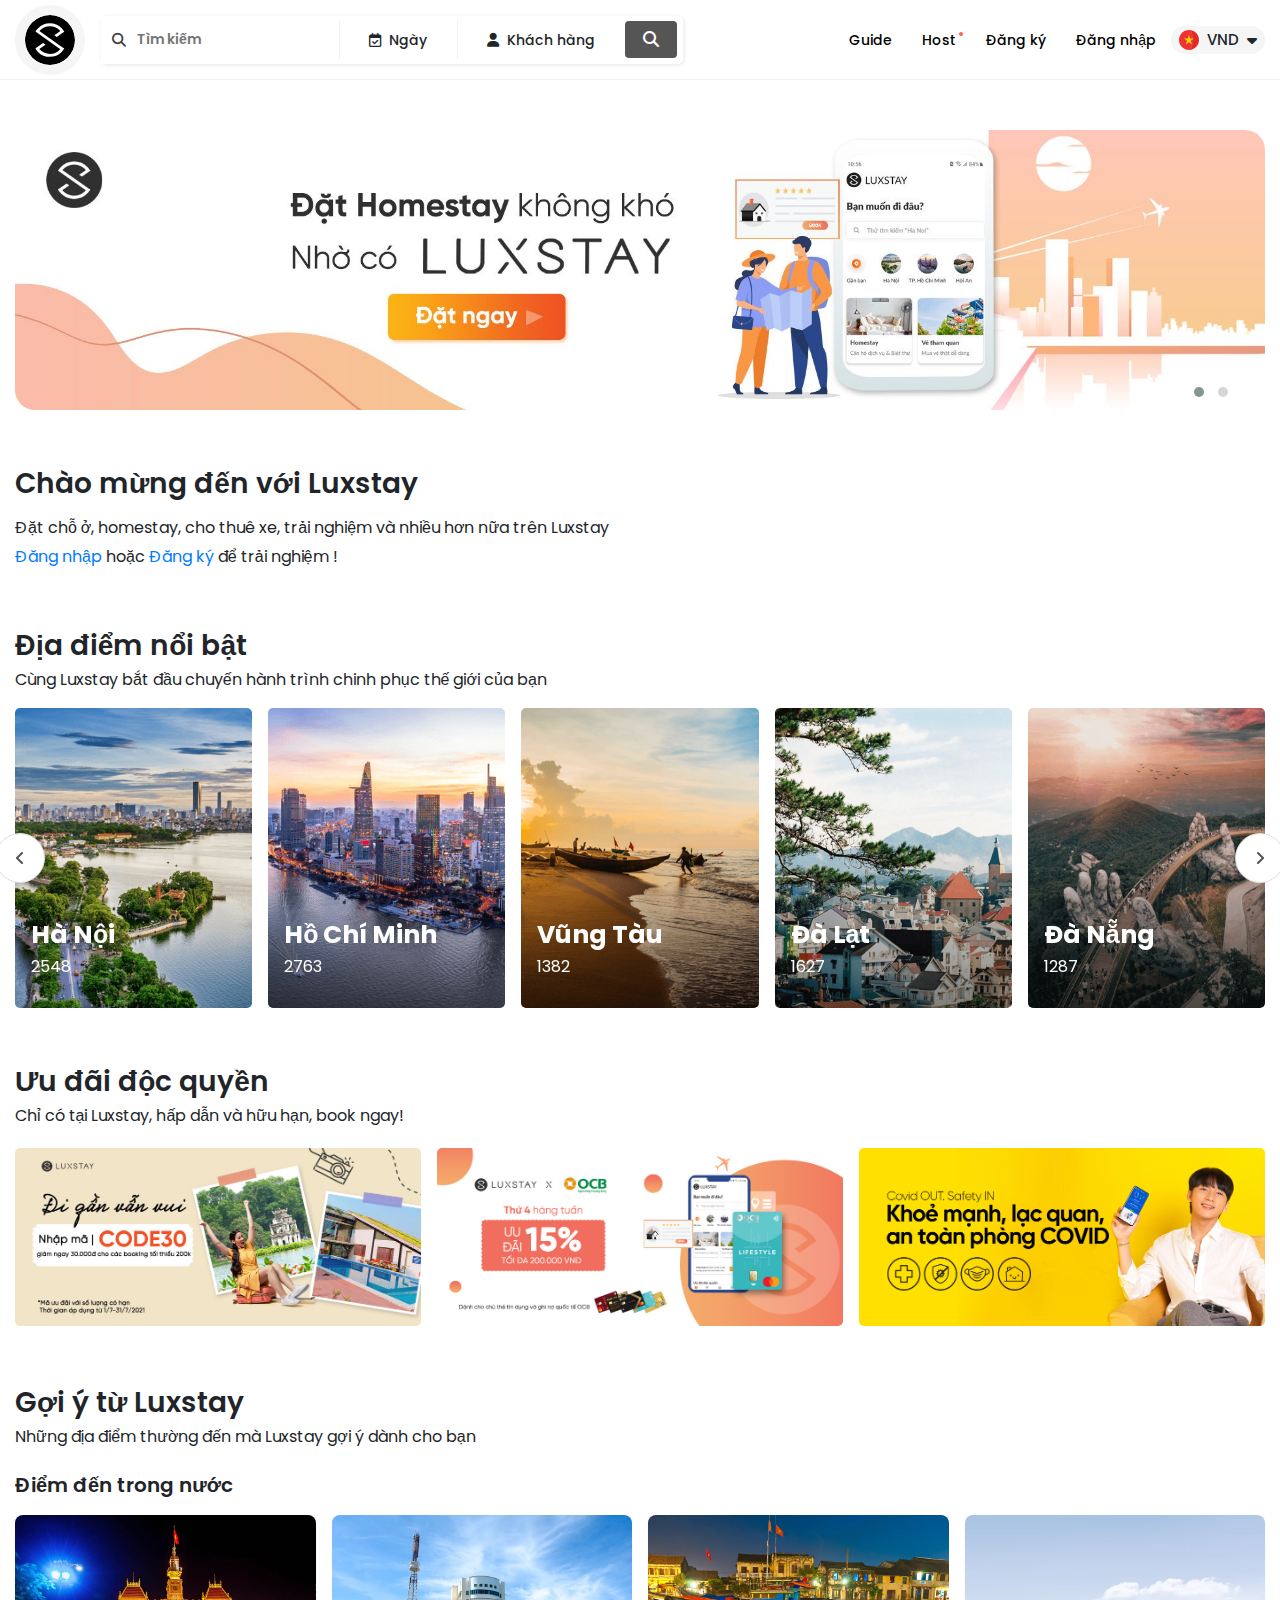
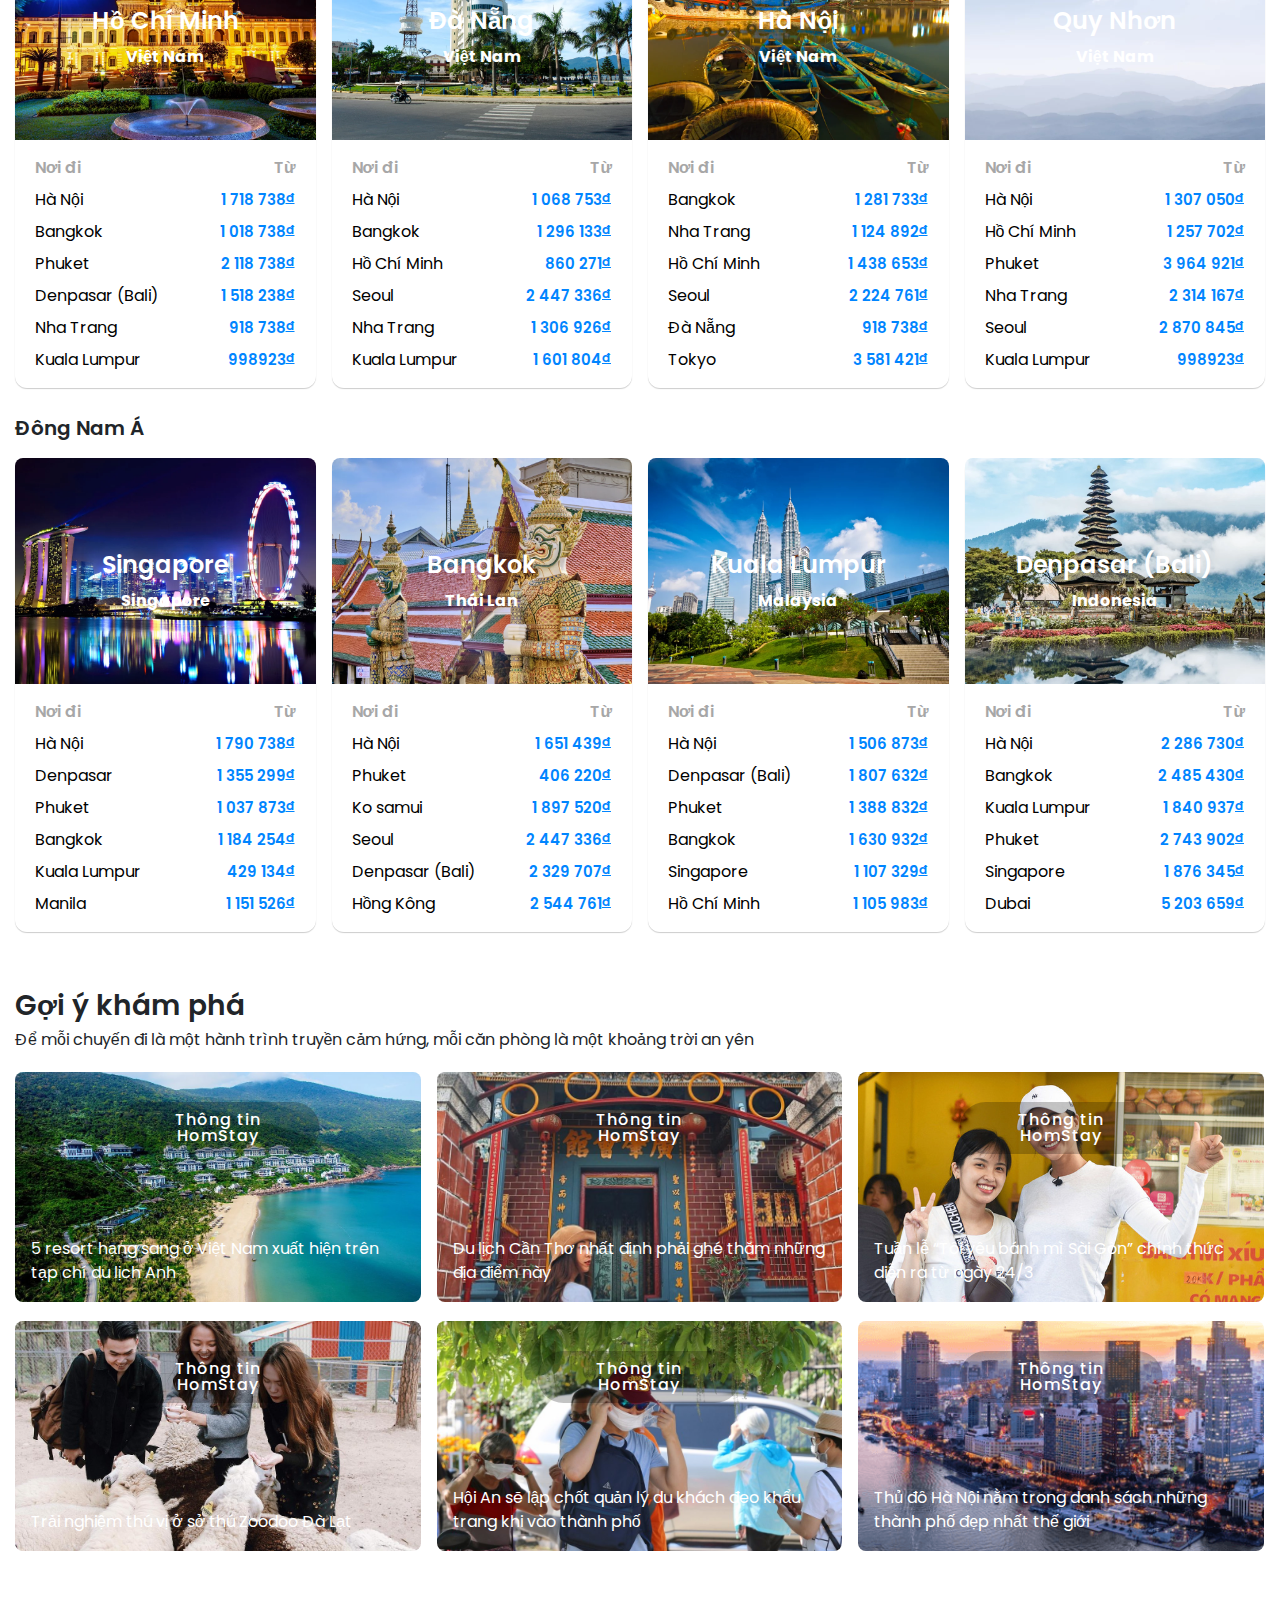
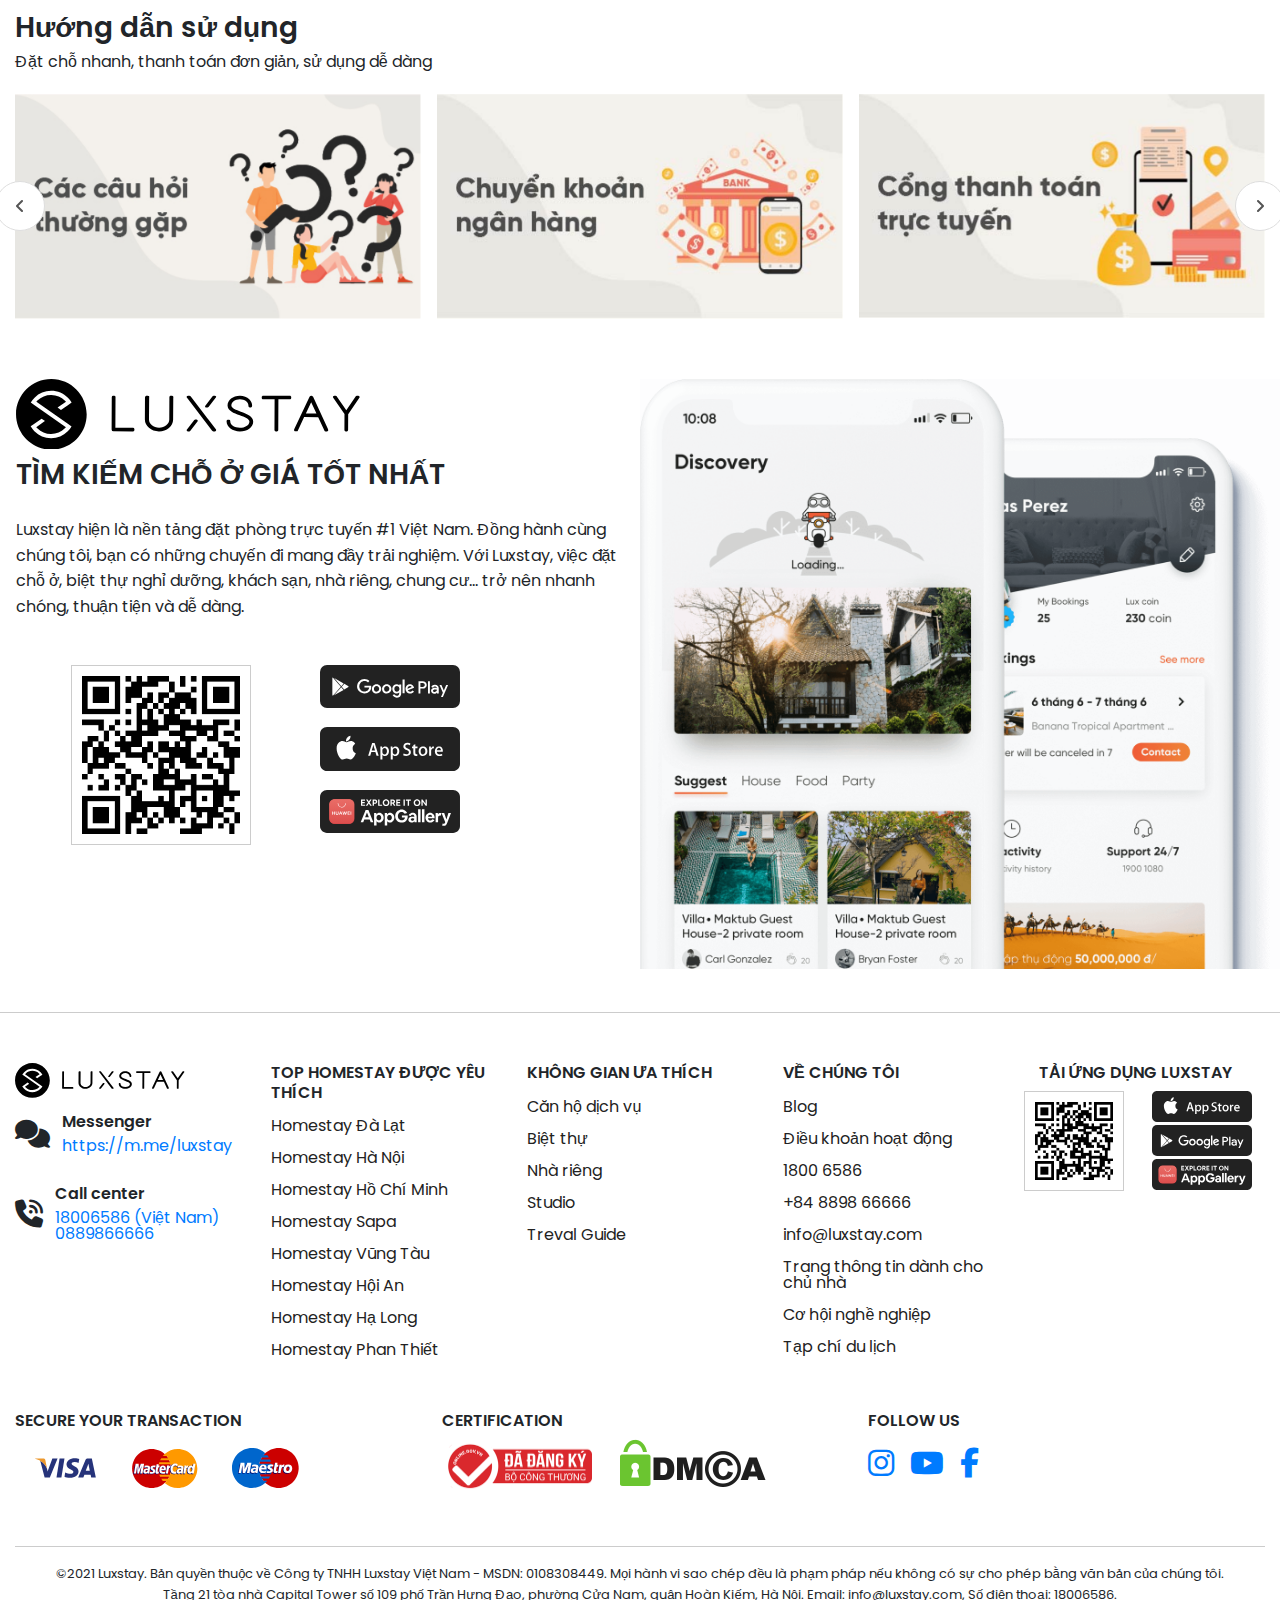
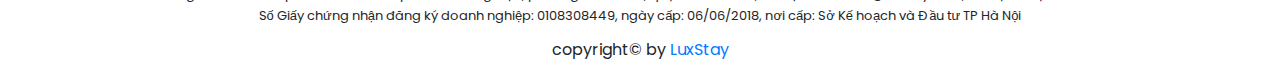
<file: index.html>
<!DOCTYPE html>
<html lang="vi">
    <head>
        <meta charset="UTF-8" />
        <meta http-equiv="X-UA-Compatible" content="IE=edge" />
        <meta name="viewport" content="width=device-width, initial-scale=1.0" />
        <title>Lux stay</title>

        <!-- Favicon -->
        <link
            rel="shortcut icon"
            href="./assets/imgs/five-icon.png"
            type="image/x-icon"
            sizes="30x30"
        />

        <!-- Font poppins -->
        <link rel="preconnect" href="https://fonts.googleapis.com" />
        <link rel="preconnect" href="https://fonts.gstatic.com" crossorigin />
        <link
            href="https://fonts.googleapis.com/css2?family=Poppins:wght@400;500;600;700&display=swap"
            rel="stylesheet"
        />
        <!-- icon -->
        <link
            rel="stylesheet"
            href="https://cdnjs.cloudflare.com/ajax/libs/font-awesome/6.3.0/css/all.min.css"
        />

        <link
            rel="stylesheet"
            href="./assets/css/slider/owl.carousel.min.css"
        />
        <link
            rel="stylesheet"
            href="./assets/css/slider/owl.theme.default.min.css"
        />
        <link rel="stylesheet" href="./assets/css/bootstrap.css" />
        <link rel="stylesheet" href="./assets/css/reset.css" />
        <link rel="stylesheet" href="./assets/css/style.css" />
    </head>
    <body>
        <!-- Start: Header -->
        <header class="header">
            <div class="container h-100">
                <div class="header__container">
                    <!-- Start: Header Logo -->
                    <div class="header__logo">
                        <a href="#">
                            <svg
                                version="1.1"
                                viewBox="0 0 50 50"
                                class="header__logo-pc-svg"
                                id="logo-pc"
                            >
                                <path
                                    pid="0"
                                    d="M25.093 0c13.781.06 24.94 11.317 24.882 25.106C49.917 38.894 38.663 50.058 24.88 50 11.1 49.942-.059 38.683.001 24.894.057 11.106 11.31-.058 25.092 0zm11.801 31.9L14.398 16.053c.241-.26.48-.518.74-.777 2.7-2.687 5.971-4.031 9.775-4.015 3.804.015 7.064 1.388 9.741 4.098.238.241.476.482.694.743l-5.951 4.133 2.381 1.688 5.153-3.576v.02L39.33 16.7c-.692-1.203-1.584-2.325-2.616-3.39-3.231-3.292-7.167-4.947-11.788-4.967-4.6-.019-8.53 1.603-11.809 4.867a17.806 17.806 0 00-2.682 3.408l1.429 1.004 23.429 16.51c-.24.26-.48.518-.74.777-2.7 2.687-5.971 4.011-9.775 3.996-3.803-.016-7.063-1.37-9.74-4.08-.258-.26-.496-.521-.734-.782l6.111-4.251-.139-.181-2.183-1.528-5.373 3.735v-.021l-2.377 1.65a17.824 17.824 0 002.654 3.43c3.253 3.291 7.169 4.946 11.769 4.965 4.62.021 8.549-1.602 11.83-4.866 1.06-1.075 1.96-2.21 2.682-3.406l-2.383-1.67z"
                                ></path>
                            </svg>
                        </a>
                    </div>
                    <!-- Start: Header Logo -->

                    <!-- Start: Header Search -->
                    <div class="header__search">
                        <div class="header__search-inputs">
                            <i
                                class="fa-solid fa-magnifying-glass header__search-icon"
                            ></i>
                            <input
                                type="text"
                                placeholder="Tìm kiếm"
                                class="header__search-input"
                            />
                        </div>

                        <div class="header__search-options">
                            <div class="header__search-options-item">
                                <i
                                    class="fa-regular fa-calendar-check header__search-options-icon"
                                ></i>
                                Ngày
                            </div>

                            <div class="header__search-options-item">
                                <i
                                    class="fa-solid fa-user header__search-options-icon"
                                ></i>
                                Khách hàng
                            </div>
                        </div>

                        <div class="header__search-submit">
                            <button class="header__search-btn">
                                <i
                                    class="fa-solid fa-magnifying-glass header__search-btn-icon"
                                ></i>
                            </button>
                        </div>
                    </div>
                    <!-- Start: Header Search -->

                    <!-- Start: Header Navigation -->
                    <div class="header__nav">
                        <ul class="header__nav-list">
                            <li class="header__nav-item">
                                <a href="#!" class="header__nav-link">
                                    Guide
                                </a>
                            </li>
                            <li class="header__nav-item">
                                <a href="#!" class="header__nav-link host">
                                    Host
                                </a>
                            </li>
                            <li class="header__nav-item">
                                <a href="./register.html" class="header__nav-link">
                                    Đăng ký
                                </a>
                            </li>
                            <li class="header__nav-item">
                                <a href="./login.html" class="header__nav-link">
                                    Đăng nhập
                                </a>
                            </li>
                            <li class="header__nav-item">
                                <div class="header__nav-language">
                                    <img
                                        src="./assets/imgs/vi.svg"
                                        alt=""
                                        class="header__nav-language-img"
                                    />
                                    <span class="header__nav-language-name"
                                        >VND</span
                                    >
                                    <i
                                        class="fa-solid fa-caret-down header__nav-language-icon"
                                    ></i>
                                </div>

                                <div class="change-language">
                                    <div class="change__language-container">
                                        <ul class="change__language-list">
                                            <li class="change__language-item">
                                                <div
                                                    class="change__language-wrapper"
                                                >
                                                    <img
                                                        src="./assets/imgs/vi.svg"
                                                        alt=""
                                                        class="header__nav-language-img"
                                                    />
                                                    <span
                                                        class="change__language-name"
                                                    >
                                                        Tiếng Việt
                                                    </span>
                                                    <i
                                                        class="fa-solid fa-check"
                                                    ></i>
                                                </div>
                                            </li>

                                            <li class="change__language-item">
                                                <div
                                                    class="change__language-wrapper"
                                                >
                                                    <img
                                                        src="./assets/imgs/en.svg"
                                                        alt=""
                                                        class="header__nav-language-img"
                                                    />
                                                    <span
                                                        class="change__language-name"
                                                    >
                                                        English
                                                    </span>
                                                </div>
                                            </li>

                                            <li class="change__language-item">
                                                <div
                                                    class="change__language-wrapper"
                                                >
                                                    <img
                                                        src="./assets/imgs/ko.svg"
                                                        alt=""
                                                        class="header__nav-language-img"
                                                    />
                                                    <span
                                                        class="change__language-name"
                                                    >
                                                        Korean
                                                    </span>
                                                </div>
                                            </li>
                                        </ul>

                                        <ul
                                            class="change__language-list space-line"
                                        >
                                            <li class="change__language-item">
                                                <div
                                                    class="change__language-wrapper"
                                                >
                                                    <strong>VND</strong>

                                                    <span
                                                        class="change__language-name"
                                                    >
                                                        Tiếng Việt
                                                    </span>
                                                    <i
                                                        class="fa-solid fa-check"
                                                    ></i>
                                                </div>
                                            </li>

                                            <li class="change__language-item">
                                                <div
                                                    class="change__language-wrapper"
                                                >
                                                    <strong>USD</strong>

                                                    <span
                                                        class="change__language-name"
                                                    >
                                                        United States Dollar
                                                    </span>
                                                </div>
                                            </li>
                                        </ul>
                                    </div>
                                </div>
                            </li>
                        </ul>
                    </div>
                    <!-- Start: Header Navigation -->
                </div>
            </div>
        </header>
        <!-- End: Header -->

        <!-- Start: Main -->
        <main>
            <div class="container">
                <!-- Start: Slider -->
                <div class="slider">
                    <div class="owl-carousel owl-theme" id="banner-slider">
                        <div class="">
                            <a href=""><img src="./assets/imgs/slider1.png" /></a>
                        </div>
                        <div class="">
                            <a href=""><img src="./assets/imgs/slider2.png" /></a>
                        </div>
                    </div>
                </div>
                <!-- End: Slider -->
    
                <!-- Start: Welcome -->
                <section class="welcome">
                    <h2 class="welcome__heading">Chào mừng đến với Luxstay</h2>
                    <p class="welcome_desc">
                        Đặt chỗ ở, homestay, cho thuê xe, trải nghiệm và nhiều hơn
                        nữa trên Luxstay <br />
                        <a href="./login.html" class="welcome-link">Đăng nhập</a>
                        hoặc
                        <a href="./register.html" class="welcome-link">Đăng ký</a>
                        để trải nghiệm !
                    </p>
                </section>
                <!-- End: Welcome -->
    
                <!-- Start: Location -->
                <section class="location">
                    <section class="location__content">
                        <h2 class="section__title">Địa điểm nổi bật</h2>
                        <p class="section__subtitle">
                            Cùng Luxstay bắt đầu chuyến hành trình chinh phục thế
                            giới của bạn
                        </p>
                        <!-- Start: Location slider -->
                        <div class="location__slider">
                            <div class="owl-carousel"  id="content-slider">
                                <div class="location__slider-item">
                                    <a href="#!">
                                        <img src="./assets/imgs/location/location1.png" alt="" class="location__slider-img">
                                        <div class="location__slider-info">
                                            <h3 class="location__slider-name">Hà Nội</h3>
                                            <span class="location__slider-desc">2548</span>
                                        </div>
                                    </a>
                                </div>
    
                                <div class="location__slider-item">
                                    <a href="#!">
                                        <img src="./assets/imgs/location/location2.png" alt="" class="location__slider-img">
                                        <div class="location__slider-info">
                                            <h3 class="location__slider-name">Hồ Chí Minh</h3>
                                            <span class="location__slider-desc">2763</span>
                                        </div>
                                    </a>
                                </div>
    
                                <div class="location__slider-item">
                                    <a href="#!">
                                        <img src="./assets/imgs/location/location3.png" alt="" class="location__slider-img">
                                        <div class="location__slider-info">
                                            <h3 class="location__slider-name">Vũng Tàu</h3>
                                            <span class="location__slider-desc">1382</span>
                                        </div>
                                    </a>
                                </div>
    
                                <div class="location__slider-item">
                                    <a href="#!">
                                        <img src="./assets/imgs/location/location4.png" alt="" class="location__slider-img">
                                        <div class="location__slider-info">
                                            <h3 class="location__slider-name">Đà Lạt</h3>
                                            <span class="location__slider-desc">1627</span>
                                        </div>
                                    </a>
                                </div>
    
                                <div class="location__slider-item">
                                    <a href="#!">
                                        <img src="./assets/imgs/location/location5.png" alt="" class="location__slider-img">
                                        <div class="location__slider-info">
                                            <h3 class="location__slider-name">Đà Nẵng</h3>
                                            <span class="location__slider-desc">1287</span>
                                        </div>
                                    </a>
                                </div>
    
                                <div class="location__slider-item">
                                    <a href="#!">
                                        <img src="./assets/imgs/location/location6.png" alt="" class="location__slider-img">
                                        <div class="location__slider-info">
                                            <h3 class="location__slider-name">Nha Trang</h3>
                                            <span class="location__slider-desc">2232</span>
                                        </div>
                                    </a>
                                </div>
    
                                <div class="location__slider-item">
                                    <a href="#!">
                                        <img src="./assets/imgs/location/location7.png" alt="" class="location__slider-img">
                                        <div class="location__slider-info">
                                            <h3 class="location__slider-name">Quảng Ninh</h3>
                                            <span class="location__slider-desc">1232</span>
                                        </div>
                                    </a>
                                </div>
    
                                <div class="location__slider-item">
                                    <a href="#!">
                                        <img src="./assets/imgs/location/location8.png" alt="" class="location__slider-img">
                                        <div class="location__slider-info">
                                            <h3 class="location__slider-name">Hội An</h3>
                                            <span class="location__slider-desc">2398</span>
                                        </div>
                                    </a>
                                </div>
                            </div>
                        </div>
                    </section>
                    <!-- End: Location slider -->
                </section>
                <!-- End: Location -->
    
                <!-- Start: Promotion -->
                <section class="promotion">
                    <section class="promotion__content">
                        <h2 class="section__title">Ưu đãi độc quyền</h2>
                        <p class="section__subtitle">Chỉ có tại Luxstay, hấp dẫn và hữu hạn, book ngay!</p>

                        <div class="promotion__slider">
                            <!-- <div class="owl-carousel" id="promotion-slider">
                                <div class="item">
                                    <a href="#!">
                                        <img
                                            src="./assets/imgs/promotion1.jpg"
                                            alt=""
                                            class="content__promotion-img"/>
                                    </a>
                                </div>

                                <div class="item">
                                    <a href="#!">
                                        <img
                                            src="./assets/imgs/promotion2.jpg"
                                            alt=""
                                            class="content__promotion-img"/>
                                    </a>
                                </div>

                                <div class="item">
                                    <a href="#!">
                                        <img src="./assets/imgs/promotion3.jpg" alt="" class="content__promotion-img">
                                    </a>
                                </div>
                            </div> -->
                            <div class="promotion__item">
                                <a href="#!">
                                    <img src="./assets/imgs/promotion1.jpg" alt="" class="promotion__img">
                                </a>
                            </div>

                            <div class="promotion__item">
                                <a href="#!">
                                    <img src="./assets/imgs/promotion2.jpg" alt="" class="promotion__img">
                                </a>
                            </div>

                            <div class="promotion__item">
                                <a href="#!">
                                    <img src="./assets/imgs/promotion3.jpg" alt="" class="promotion__img">
                                </a>
                            </div>

                        </div>
                    </section>
                </section>
                <!-- End: Promotion -->

                <!-- Start: Suggest -->
                <section class="suggest">
                    <section class="suggest__content">
                        <h2 class="section__title">Gợi ý từ Luxstay</h2>
                        <p class="section__subtitle">Những địa điểm thường đến mà Luxstay gợi ý dành cho bạn</p>
                    </section >

                   <section class="suggest__wrapper">
                    <h3 class="suggest__name">Điểm đến trong nước</h3>
                    <div class="suggest__list">
                        <div class="suggest__item">
                            <a href="#!">
                                <div class="suggest__item-img">
                                    <img src="./assets/imgs/suggest/suggest1.jpg" alt="" class="suggest__item-image">
                                </div>
                                
                                <div class="suggest__item-name">
                                    <div class="suggest__item-city">Hồ Chí Minh</div>
                                    <div class="suggest__item-country">Việt Nam</div>
                                </div>
                            </a>
                                <div class="suggest__item-data">
                                    <div class="suggest__item-title-row">
                                        <div class="suggest__item-title-origin">Nơi đi</div>
                                        <div class="suggest__item-title-price">Từ</div>
                                    </div>
                            <a href="#!">
                                    <div class="suggest__item-row">
                                        <div class="suggest__item-origin">Hà Nội</div>
                                        <div class="suggest__item-price">1 718 738 <span>đ</span></div>
                                    </div>
    
                                    <div class="suggest__item-row">
                                        <div class="suggest__item-origin">Bangkok</div>
                                        <div class="suggest__item-price">1 018 738 <span>đ</span></div>
                                    </div>
    
                                    <div class="suggest__item-row">
                                        <div class="suggest__item-origin">Phuket</div>
                                        <div class="suggest__item-price">2 118 738 <span>đ</span></div>
                                    </div>
    
                                    <div class="suggest__item-row">
                                        <div class="suggest__item-origin">Denpasar (Bali)</div>
                                        <div class="suggest__item-price">1 518 238 <span>đ</span></div>
                                    </div>
    
                                    <div class="suggest__item-row">
                                        <div class="suggest__item-origin">Nha Trang</div>
                                        <div class="suggest__item-price">918 738 <span>đ</span></div>
                                    </div>
    
                                    <div class="suggest__item-row">
                                        <div class="suggest__item-origin">Kuala Lumpur</div>
                                        <div class="suggest__item-price">998923 <span>đ</span></div>
                                    </div>
                                </div>
                            </a>
                        </div>

                        <div class="suggest__item">
                            <a href="#!">
                                <div class="suggest__item-img">
                                    <img src="./assets/imgs/suggest/suggest2.jpg" alt="" class="suggest__item-image">
                                </div>
                                
                                <div class="suggest__item-name">
                                    <div class="suggest__item-city">Đà Nẵng</div>
                                    <div class="suggest__item-country">Việt Nam</div>
                                </div>
                            </a>
                                <div class="suggest__item-data">
                                    <div class="suggest__item-title-row">
                                        <div class="suggest__item-title-origin">Nơi đi</div>
                                        <div class="suggest__item-title-price">Từ</div>
                                    </div>
                            <a href="#!">
                                    <div class="suggest__item-row">
                                        <div class="suggest__item-origin">Hà Nội</div>
                                        <div class="suggest__item-price">1 068 753<span>đ</span></div>
                                    </div>
    
                                    <div class="suggest__item-row">
                                        <div class="suggest__item-origin">Bangkok</div>
                                        <div class="suggest__item-price">1 296 133<span>đ</span></div>
                                    </div>
    
                                    <div class="suggest__item-row">
                                        <div class="suggest__item-origin">Hồ Chí Minh</div>
                                        <div class="suggest__item-price">860 271<span>đ</span></div>
                                    </div>
    
                                    <div class="suggest__item-row">
                                        <div class="suggest__item-origin">Seoul</div>
                                        <div class="suggest__item-price">2 447 336<span>đ</span></div>
                                    </div>
    
                                    <div class="suggest__item-row">
                                        <div class="suggest__item-origin">Nha Trang</div>
                                        <div class="suggest__item-price">1 306 926<span>đ</span></div>
                                    </div>
    
                                    <div class="suggest__item-row">
                                        <div class="suggest__item-origin">Kuala Lumpur</div>
                                        <div class="suggest__item-price">1 601 804<span>đ</span></div>
                                    </div>
                                </div>
                            </a>
                        </div>

                        <div class="suggest__item">
                            <a href="#!">
                                <div class="suggest__item-img">
                                    <img src="./assets/imgs/suggest/suggest3.jpg" alt="" class="suggest__item-image">
                                </div>
                                
                                <div class="suggest__item-name">
                                    <div class="suggest__item-city">Hà Nội</div>
                                    <div class="suggest__item-country">Việt Nam</div>
                                </div>
                            </a>
                                <div class="suggest__item-data">
                                    <div class="suggest__item-title-row">
                                        <div class="suggest__item-title-origin">Nơi đi</div>
                                        <div class="suggest__item-title-price">Từ</div>
                                    </div>
                            <a href="#!">
                                    <div class="suggest__item-row">
                                        <div class="suggest__item-origin">Bangkok</div>
                                        <div class="suggest__item-price">1 281 733<span>đ</span></div>
                                    </div>
    
                                    <div class="suggest__item-row">
                                        <div class="suggest__item-origin">Nha Trang</div>
                                        <div class="suggest__item-price">1 124 892<span>đ</span></div>
                                    </div>
    
                                    <div class="suggest__item-row">
                                        <div class="suggest__item-origin">Hồ Chí Minh</div>
                                        <div class="suggest__item-price">1 438 653<span>đ</span></div>
                                    </div>
    
                                    <div class="suggest__item-row">
                                        <div class="suggest__item-origin">Seoul</div>
                                        <div class="suggest__item-price">2 224 761<span>đ</span></div>
                                    </div>
    
                                    <div class="suggest__item-row">
                                        <div class="suggest__item-origin">Đà Nẵng</div>
                                        <div class="suggest__item-price">918 738 <span>đ</span></div>
                                    </div>
    
                                    <div class="suggest__item-row">
                                        <div class="suggest__item-origin">Tokyo</div>
                                        <div class="suggest__item-price">3 581 421<span>đ</span></div>
                                    </div>
                                </div>
                            </a>
                        </div>

                        <div class="suggest__item">
                            <a href="#!">
                                <div class="suggest__item-img">
                                    <img src="./assets/imgs/suggest/suggest4.jpg" alt="" class="suggest__item-image">
                                </div>
                                
                                <div class="suggest__item-name">
                                    <div class="suggest__item-city">Quy Nhơn</div>
                                    <div class="suggest__item-country">Việt Nam</div>
                                </div>
                            </a>
                                <div class="suggest__item-data">
                                    <div class="suggest__item-title-row">
                                        <div class="suggest__item-title-origin">Nơi đi</div>
                                        <div class="suggest__item-title-price">Từ</div>
                                    </div>
                            <a href="#!">
                                    <div class="suggest__item-row">
                                        <div class="suggest__item-origin">Hà Nội</div>
                                        <div class="suggest__item-price">1 307 050<span>đ</span></div>
                                    </div>
    
                                    <div class="suggest__item-row">
                                        <div class="suggest__item-origin">Hồ Chí Minh</div>
                                        <div class="suggest__item-price">1 257 702<span>đ</span></div>
                                    </div>
    
                                    <div class="suggest__item-row">
                                        <div class="suggest__item-origin">Phuket</div>
                                        <div class="suggest__item-price">3 964 921<span>đ</span></div>
                                    </div>
    
                                    <div class="suggest__item-row">
                                        <div class="suggest__item-origin">Nha Trang</div>
                                        <div class="suggest__item-price">2 314 167<span>đ</span></div>
                                    </div>
    
                                    <div class="suggest__item-row">
                                        <div class="suggest__item-origin">Seoul</div>
                                        <div class="suggest__item-price">2 870 845<span>đ</span></div>
                                    </div>
    
                                    <div class="suggest__item-row">
                                        <div class="suggest__item-origin">Kuala Lumpur</div>
                                        <div class="suggest__item-price">998923 <span>đ</span></div>
                                    </div>
                                </div>
                            </a>
                        </div>
                    </div>
                   </section>

                   <section class="suggest__wrapper">
                    <h3 class="suggest__name">Đông Nam Á</h3>
                    <div class="suggest__list">
                        <div class="suggest__item">
                            <a href="#!">
                                <div class="suggest__item-img">
                                    <img src="./assets/imgs/suggest/suggest5.jpg" alt="" class="suggest__item-image">
                                </div>
                                
                                <div class="suggest__item-name">
                                    <div class="suggest__item-city">Singapore</div>
                                    <div class="suggest__item-country">Singapore</div>
                                </div>
                            </a>
                                <div class="suggest__item-data">
                                    <div class="suggest__item-title-row">
                                        <div class="suggest__item-title-origin">Nơi đi</div>
                                        <div class="suggest__item-title-price">Từ</div>
                                    </div>
                            <a href="#!">
                                    <div class="suggest__item-row">
                                        <div class="suggest__item-origin">Hà Nội</div>
                                        <div class="suggest__item-price">1 790 738 <span>đ</span></div>
                                    </div>
    
                                    <div class="suggest__item-row">
                                        <div class="suggest__item-origin">Denpasar</div>
                                        <div class="suggest__item-price">1 355 299<span>đ</span></div>
                                    </div>
    
                                    <div class="suggest__item-row">
                                        <div class="suggest__item-origin">Phuket</div>
                                        <div class="suggest__item-price">1 037 873<span>đ</span></div>
                                    </div>
    
                                    <div class="suggest__item-row">
                                        <div class="suggest__item-origin">Bangkok</div>
                                        <div class="suggest__item-price">1 184 254<span>đ</span></div>
                                    </div>
    
                                    <div class="suggest__item-row">
                                        <div class="suggest__item-origin">Kuala Lumpur</div>
                                        <div class="suggest__item-price">429 134<span>đ</span></div>
                                    </div>
    
                                    <div class="suggest__item-row">
                                        <div class="suggest__item-origin">Manila</div>
                                        <div class="suggest__item-price">1 151 526<span>đ</span></div>
                                    </div>
                                </div>
                            </a>
                        </div>

                        <div class="suggest__item">
                            <a href="#!">
                                <div class="suggest__item-img">
                                    <img src="./assets/imgs/suggest/suggest6.jpg" alt="" class="suggest__item-image">
                                </div>
                                
                                <div class="suggest__item-name">
                                    <div class="suggest__item-city">Bangkok</div>
                                    <div class="suggest__item-country">Thái Lan</div>
                                </div>
                            </a>
                                <div class="suggest__item-data">
                                    <div class="suggest__item-title-row">
                                        <div class="suggest__item-title-origin">Nơi đi</div>
                                        <div class="suggest__item-title-price">Từ</div>
                                    </div>
                            <a href="#!">
                                    <div class="suggest__item-row">
                                        <div class="suggest__item-origin">Hà Nội</div>
                                        <div class="suggest__item-price">1 651 439<span>đ</span></div>
                                    </div>
    
                                    <div class="suggest__item-row">
                                        <div class="suggest__item-origin">Phuket</div>
                                        <div class="suggest__item-price">406 220<span>đ</span></div>
                                    </div>
    
                                    <div class="suggest__item-row">
                                        <div class="suggest__item-origin">Ko samui</div>
                                        <div class="suggest__item-price">1 897 520<span>đ</span></div>
                                    </div>
    
                                    <div class="suggest__item-row">
                                        <div class="suggest__item-origin">Seoul</div>
                                        <div class="suggest__item-price">2 447 336<span>đ</span></div>
                                    </div>
    
                                    <div class="suggest__item-row">
                                        <div class="suggest__item-origin">Denpasar (Bali)</div>
                                        <div class="suggest__item-price">2 329 707<span>đ</span></div>
                                    </div>
    
                                    <div class="suggest__item-row">
                                        <div class="suggest__item-origin">Hồng Kông</div>
                                        <div class="suggest__item-price">2 544 761<span>đ</span></div>
                                    </div>
                                </div>
                            </a>
                        </div>

                        <div class="suggest__item">
                            <a href="#!">
                                <div class="suggest__item-img">
                                    <img src="./assets/imgs/suggest/suggest7.jpg" alt="" class="suggest__item-image">
                                </div>
                                
                                <div class="suggest__item-name">
                                    <div class="suggest__item-city">Kuala Lumpur</div>
                                    <div class="suggest__item-country">Malaysia</div>
                                </div>
                            </a>
                                <div class="suggest__item-data">
                                    <div class="suggest__item-title-row">
                                        <div class="suggest__item-title-origin">Nơi đi</div>
                                        <div class="suggest__item-title-price">Từ</div>
                                    </div>
                            <a href="#!">
                                    <div class="suggest__item-row">
                                        <div class="suggest__item-origin">Hà Nội</div>
                                        <div class="suggest__item-price">1 506 873<span>đ</span></div>
                                    </div>
    
                                    <div class="suggest__item-row">
                                        <div class="suggest__item-origin">Denpasar (Bali)</div>
                                        <div class="suggest__item-price">1 807 632<span>đ</span></div>
                                    </div>
    
                                    <div class="suggest__item-row">
                                        <div class="suggest__item-origin">Phuket</div>
                                        <div class="suggest__item-price">1 388 832<span>đ</span></div>
                                    </div>
    
                                    <div class="suggest__item-row">
                                        <div class="suggest__item-origin">Bangkok</div>
                                        <div class="suggest__item-price">1 630 932<span>đ</span></div>
                                    </div>
    
                                    <div class="suggest__item-row">
                                        <div class="suggest__item-origin">Singapore</div>
                                        <div class="suggest__item-price">1 107 329<span>đ</span></div>
                                    </div>
    
                                    <div class="suggest__item-row">
                                        <div class="suggest__item-origin">Hồ Chí Minh</div>
                                        <div class="suggest__item-price">1 105 983<span>đ</span></div>
                                    </div>
                                </div>
                            </a>
                        </div>

                        <div class="suggest__item">
                            <a href="#!">
                                <div class="suggest__item-img">
                                    <img src="./assets/imgs/suggest/suggest8.jpg" alt="" class="suggest__item-image">
                                </div>
                                
                                <div class="suggest__item-name">
                                    <div class="suggest__item-city">Denpasar (Bali)</div>
                                    <div class="suggest__item-country">Indonesia</div>
                                </div>
                            </a>
                                <div class="suggest__item-data">
                                    <div class="suggest__item-title-row">
                                        <div class="suggest__item-title-origin">Nơi đi</div>
                                        <div class="suggest__item-title-price">Từ</div>
                                    </div>
                            <a href="#!">
                                    <div class="suggest__item-row">
                                        <div class="suggest__item-origin">Hà Nội</div>
                                        <div class="suggest__item-price">2 286 730<span>đ</span></div>
                                    </div>
    
                                    <div class="suggest__item-row">
                                        <div class="suggest__item-origin">Bangkok</div>
                                        <div class="suggest__item-price">2 485 430<span>đ</span></div>
                                    </div>
    
                                    <div class="suggest__item-row">
                                        <div class="suggest__item-origin">Kuala Lumpur</div>
                                        <div class="suggest__item-price">1 840 937<span>đ</span></div>
                                    </div>
    
                                    <div class="suggest__item-row">
                                        <div class="suggest__item-origin">Phuket</div>
                                        <div class="suggest__item-price">2 743 902<span>đ</span></div>
                                    </div>
    
                                    <div class="suggest__item-row">
                                        <div class="suggest__item-origin">Singapore</div>
                                        <div class="suggest__item-price">1 876 345<span>đ</span></div>
                                    </div>
    
                                    <div class="suggest__item-row">
                                        <div class="suggest__item-origin">Dubai</div>
                                        <div class="suggest__item-price">5 203 659<span>đ</span></div>
                                    </div>
                                </div>
                            </a>
                        </div>
                    </div>
                   </section>

                </section>
                <!-- End: Suggest -->

                <!-- Start: Explore  -->
                <section class="explore">
                    <section class="section__content">
                        <h2 class="section__title">Gợi ý khám phá</h2>
                        <p class="section__subtitle">Để mỗi chuyến đi là một hành trình truyền cảm hứng, mỗi căn phòng là một khoảng trời an yên</p>
                    </section>

                    <div class="explore__list">
                        <div class="explore__item">
                            <a href="#!">
                                <figure>
                                    <img src="./assets/imgs/explore/explore.jpg" alt="" class="explore__item-img">
                                </figure>

                                <div class="explore__item-name">Thông tin HomStay</div>

                                <p class="explore__item-desc">
                                    5 resort hạng sang ở Việt Nam xuất hiện trên tạp chí du lịch Anh
                                </p>
                            </a>
                        </div>

                        <div class="explore__item">
                            <a href="#!">
                                <figure>
                                    <img src="./assets/imgs/explore/explore2.jpg" alt="" class="explore__item-img">
                                </figure>
                            </a>

                            <p class="explore__item-name">Thông tin HomStay</p>
                            <p class="explore__item-desc">
                                Du lịch Cần Thơ nhất định phải ghé thăm
                                những địa điểm này
                            </p>
                        </div>

                        <div class="explore__item">
                            <a href="#!">
                                <figure>
                                    <img src="./assets/imgs/explore/explore3.jpg" alt="" class="explore__item-img">
                                </figure>
                            </a>

                            <p class="explore__item-name">Thông tin HomStay</p>
                            <p class="explore__item-desc">
                                Tuần lễ “Tôi yêu bánh mì Sài Gòn” chính thức diễn ra từ ngày 24/3
                            </p>
                        </div>

                        <div class="explore__item">
                            <a href="#!">
                                <figure>
                                    <img src="./assets/imgs/explore/explore4.jpg" alt="" class="explore__item-img">
                                </figure>
                            </a>

                            <p class="explore__item-name">Thông tin HomStay</p>
                            <p class="explore__item-desc">
                                Trải nghiệm thú vị ở sở thú Zoodoo Đà Lạt
                            </p>
                        </div>

                        <div class="explore__item">
                            <a href="#!">
                                <figure>
                                    <img src="./assets/imgs/explore/explore5.jpg" alt="" class="explore__item-img">
                                </figure>
                            </a>

                            <p class="explore__item-name">Thông tin HomStay</p>
                            <p class="explore__item-desc">
                                Hội An sẽ lập chốt quản lý du khách đeo khẩu trang khi vào thành phố
                            </p>
                        </div>

                        <div class="explore__item">
                            <a href="#!">
                                <figure>
                                    <img src="./assets/imgs/explore/explore6.png" alt="" class="explore__item-img">
                                </figure>
                            </a>

                            <p class="explore__item-name">Thông tin HomStay</p>
                            <p class="explore__item-desc">  
                                Thủ đô Hà Nội nằm trong danh sách những
                                thành phố đẹp nhất thế giới
                            </p>
                        </div>
                    </div>
                </section>
                <!-- End: Explore  -->

                <!-- Start: Tutorial -->
                <section class="tutorial">
                    <section class="tutorial__content">
                        <h2 class="section__title">Hướng dẫn sử dụng</h2>
                        <p class="section__subtitle"> Đặt chỗ nhanh, thanh toán đơn giản, sử dụng dễ dàng</p>
                    </section>

                    <div class="tutorial__slider">
                        <div class="owl-carousel" id="tutorial-slider">
                            <div class="item">
                                <a href=""
                                    ><img
                                        src="./assets/imgs/tutorial/tutorial1.jpg"
                                        alt=""
                                        class="content__promotion-img"
                                /></a>
                            </div>
                            <div class="item">
                                <a href=""
                                    ><img
                                        src="./assets/imgs/tutorial/tutorial2.jpg"
                                        alt=""
                                        class="content__promotion-img"
                                /></a>
                            </div>
                            <div class="item">
                                <a href=""
                                    ><img
                                        src="./assets/imgs/tutorial/tutorial3.jpg"
                                        alt=""
                                        class="content__promotion-img"
                                /></a>
                            </div>
                            <div class="item">
                                <a href=""
                                    ><img
                                        src="./assets/imgs/tutorial/tutorial4.jpg"
                                        alt=""
                                        class="content__promotion-img"
                                /></a>
                            </div>
                            <div class="item">
                                <a href=""
                                    ><img
                                        src="./assets/imgs/tutorial/tutorial5.jpg"
                                        alt=""
                                        class="content__promotion-img"
                                /></a>
                            </div>
                        </div>
                    </div>
                </section>
                <!-- End: Tutorial -->

                <section class="download__app">
                    <div class="row">
                        <div class="download__app-introduce">
                            <div class="download__app-logo">
                                <svg
                                    version="1.1"
                                    viewBox="0 0 244 50"
                                    class="download__app-logo-svg"
                                >
                                    <path
                                        pid="0"
                                        d="M25.093 0c13.781.06 24.94 11.317 24.882 25.106C49.917 38.894 38.663 50.058 24.88 50 11.1 49.942-.059 38.683.001 24.894.057 11.106 11.31-.058 25.092 0zm11.801 31.9L14.398 16.053c.241-.26.48-.518.74-.777 2.7-2.687 5.971-4.031 9.775-4.015 3.804.015 7.064 1.388 9.741 4.098.238.241.476.482.694.743l-5.951 4.133 2.381 1.688 5.153-3.576v.02L39.33 16.7c-.692-1.203-1.584-2.325-2.616-3.39-3.231-3.292-7.167-4.947-11.788-4.967-4.6-.019-8.53 1.603-11.809 4.867a17.806 17.806 0 00-2.682 3.408l1.429 1.004 23.429 16.51c-.24.26-.48.518-.74.777-2.7 2.687-5.971 4.011-9.775 3.996-3.803-.016-7.063-1.37-9.74-4.08-.258-.26-.496-.521-.734-.782l6.111-4.251-.139-.181-2.183-1.528-5.373 3.735v-.021l-2.377 1.65a17.824 17.824 0 002.654 3.43c3.253 3.291 7.169 4.946 11.769 4.965 4.62.021 8.549-1.602 11.83-4.866 1.06-1.075 1.96-2.21 2.682-3.406l-2.383-1.67zm45.839 2.652l-12.45-.05.096-21.789a.957.957 0 00-.965-.945l-.678-.003a.96.96 0 00-.974.939v.047c-.048.095-.05.236-.05.33l-.098 22.636a1.337 1.337 0 001.351 1.326l13.805.056a.958.958 0 00.973-.938l.003-.662a1.037 1.037 0 00-1.013-.946v-.001zm27.64-22.67l-.871-.003c-.563-.003-1.027.42-1.027.937l-.075 15.878c-.014 3.157-3.252 5.735-7.197 5.72-3.943-.014-7.158-2.618-7.144-5.775l.123-15.5.052-.282a.957.957 0 00-.201-.756 1.128 1.128 0 00-.767-.332l-.87-.004c-.513-.002-.924.326-1.028.75a.857.857 0 00-.156.47l-.073 15.69c-.02 4.616 4.47 8.402 9.95 8.424 5.48.022 10.004-3.73 10.025-8.3l.122-15.5.054-.282a.952.952 0 00-.203-.755c-.152-.189-.458-.379-.714-.38zm48.638 11.226c-3.275-1.249-6.696-2.496-6.688-4.393.01-2.42 2.721-4.401 6.05-4.387 3.331.014 6.025 2.017 6.014 4.436l-.002.38a.96.96 0 00.961.953l.675.003a.96.96 0 00.971-.945v-.38c.009-1.66-.709-3.276-2.006-4.515-1.635-1.618-4.092-2.532-6.65-2.494-4.873-.02-8.698 3.047-8.715 6.938.03 3.748 4.416 5.38 8.656 6.962 3.324 1.247 6.795 2.495 6.785 4.487-.01 2.372-3.155 4.399-6.775 4.385-3.668-.016-6.747-2.07-6.737-4.44l.001-.38a.961.961 0 00-.96-.954l-.676-.002a.96.96 0 00-.97.945v.38c-.018 3.843 4.215 6.991 9.38 7.012 5.163.022 9.423-3.092 9.44-6.934-.033-3.796-4.464-5.427-8.754-7.057zM193.66 11.84l-18.844-.076c-.547-.003-.996.42-.999.94l-.002.66c-.002.52.443.946.99.949l8.103.032-.095 21.802c-.003.52.443.947.99.949l.696.002c.546.003.996-.42 1-.94l.095-21.802 8.055.031c.547.003.996-.42.999-.94l.003-.66c.003-.52-.443-.946-.99-.947zm49.264.515c-.144-.33-.481-.52-.867-.52l-.87-.005a.963.963 0 00-.677.28l-.145.14-.147.142-6.609 9.677-6.72-9.734c-.048-.046-.096-.094-.096-.14l-.143-.143a.97.97 0 00-.675-.285l-.774-.003a1.021 1.021 0 00-.872.515 1.03 1.03 0 00.045.988l7.966 11.576-.049 11.307c.006.527.437.95.964.946l.675.002a.957.957 0 00.97-.937l.049-11.308 7.923-11.509c.194-.329.243-.705.052-.989zm-37.898 12.047l3.75-7.994 3.728 8.023-7.478-.03zm15.615 10.954v-.047l-10.5-22.733c-.15-.425-.549-.71-1.102-.807-.603-.049-1.156.231-1.41.703v.046l-10.705 22.697v.047l-.204.471c-.095.283-.06.595.097.849.188.258.483.416.802.428l.854.004c.453.001.806-.282.958-.657l.05-.141 4.314-9.277 9.95.04 4.28 9.31.049.14c.15.38.5.664.952.667l.854.002c.352.002.654-.139.806-.422.152-.281.254-.563.104-.847l-.149-.473zm-86.008-15.15l.817.003a.963.963 0 00.729-.347l4.755-6.218.412-.478a.763.763 0 00.095-.915c-.135-.306-.453-.482-.816-.483l-.863-.004a.929.929 0 00-.868.608l-4.983 6.522a.94.94 0 00-.096.915c.135.22.453.394.816.397h.002zm-6.998 8.45l-.819-.002a.96.96 0 00-.728.347l-4.755 6.207-.413.48a.77.77 0 00-.094.92c.135.309.452.485.816.488l.864.002a.91.91 0 00.82-.478l5.03-6.601a.949.949 0 00.095-.92 1.027 1.027 0 00-.816-.443zm8.019-.453l.148.14 5.55 7.248c.248.284.246.662.095.99-.15.332-.5.519-.9.517l-.896-.004a1.013 1.013 0 01-.697-.286l-.149-.14c-.03-.002-.042-.02-.059-.044a.212.212 0 00-.04-.052l-5.501-7.151a1.005 1.005 0 01-.15-.237l-11.694-15.39-.446-.521c-.248-.285-.246-.662-.096-.993.15-.33.501-.518.9-.516l.897.004a.99.99 0 01.845.428l.15.19 11.992 15.721s.05.048.05.096z"
                                    ></path>
                                </svg>
                            </div>
    
                            <div class="download__app-content">
                                <h2 class="section__title download__title">
                                    TÌM KIẾM CHỖ Ở GIÁ TỐT NHẤT
                                </h2>
                                <p class="section__subtitle download__subtitle">
                                    Luxstay hiện là nền tảng đặt phòng trực
                                    tuyến #1 Việt Nam. Đồng hành cùng chúng tôi,
                                    bạn có những chuyến đi mang đầy trải nghiệm.
                                    Với Luxstay, việc đặt chỗ ở, biệt thự nghỉ
                                    dưỡng, khách sạn, nhà riêng, chung cư... trở
                                    nên nhanh chóng, thuận tiện và dễ dàng.
                                </p>
                            </div>  

                            <div class="download__app-picture">
                                <div class="row">
                                    <div class="download__app-qrcode">
                                        <figure>
                                            <img src="./assets/imgs/qr-code.png" alt="" class="download__app-qrcode-img">
                                        </figure>
                                    </div>

                                    <div class="download__app-app">
                                        <a href="#!" class="download__app-store">
                                            <img src="./assets/imgs/google-play.svg" alt="" class="download__app-store-img">
                                        </a>

                                        <a href="#!" class="download__app-store">
                                            <img src="./assets/imgs/apple-store.svg" alt="" class="download__app-store-img">
                                        </a>

                                        <a href="#!" class="download__app-store">
                                            <img src="./assets/imgs/huawei.svg" alt="" class="download__app-store-img">
                                        </a>
                                    </div>
                                </div>
                            </div>
                        </div>
    
                        <div class="download__app-img">
                            <figure>
                                <img src="./assets/imgs/home-02.png" alt="" class="download__app-by-img">
                            </figure>
                        </div>
                    </div>
                </section>

            </div>
        </main>
        <!-- End: Main -->

        <!-- Start: Footer -->
        <footer class="footer">
            <section class="container">
                <div class="row">
                    <div class="item col-lg-2-4">
                        <svg
                            version="1.1"
                            viewBox="0 0 244 50"
                            class="svg-icon svg-fill"
                            style="width: 170px"
                        >
                            <path
                                pid="0"
                                d="M25.093 0c13.781.06 24.94 11.317 24.882 25.106C49.917 38.894 38.663 50.058 24.88 50 11.1 49.942-.059 38.683.001 24.894.057 11.106 11.31-.058 25.092 0zm11.801 31.9L14.398 16.053c.241-.26.48-.518.74-.777 2.7-2.687 5.971-4.031 9.775-4.015 3.804.015 7.064 1.388 9.741 4.098.238.241.476.482.694.743l-5.951 4.133 2.381 1.688 5.153-3.576v.02L39.33 16.7c-.692-1.203-1.584-2.325-2.616-3.39-3.231-3.292-7.167-4.947-11.788-4.967-4.6-.019-8.53 1.603-11.809 4.867a17.806 17.806 0 00-2.682 3.408l1.429 1.004 23.429 16.51c-.24.26-.48.518-.74.777-2.7 2.687-5.971 4.011-9.775 3.996-3.803-.016-7.063-1.37-9.74-4.08-.258-.26-.496-.521-.734-.782l6.111-4.251-.139-.181-2.183-1.528-5.373 3.735v-.021l-2.377 1.65a17.824 17.824 0 002.654 3.43c3.253 3.291 7.169 4.946 11.769 4.965 4.62.021 8.549-1.602 11.83-4.866 1.06-1.075 1.96-2.21 2.682-3.406l-2.383-1.67zm45.839 2.652l-12.45-.05.096-21.789a.957.957 0 00-.965-.945l-.678-.003a.96.96 0 00-.974.939v.047c-.048.095-.05.236-.05.33l-.098 22.636a1.337 1.337 0 001.351 1.326l13.805.056a.958.958 0 00.973-.938l.003-.662a1.037 1.037 0 00-1.013-.946v-.001zm27.64-22.67l-.871-.003c-.563-.003-1.027.42-1.027.937l-.075 15.878c-.014 3.157-3.252 5.735-7.197 5.72-3.943-.014-7.158-2.618-7.144-5.775l.123-15.5.052-.282a.957.957 0 00-.201-.756 1.128 1.128 0 00-.767-.332l-.87-.004c-.513-.002-.924.326-1.028.75a.857.857 0 00-.156.47l-.073 15.69c-.02 4.616 4.47 8.402 9.95 8.424 5.48.022 10.004-3.73 10.025-8.3l.122-15.5.054-.282a.952.952 0 00-.203-.755c-.152-.189-.458-.379-.714-.38zm48.638 11.226c-3.275-1.249-6.696-2.496-6.688-4.393.01-2.42 2.721-4.401 6.05-4.387 3.331.014 6.025 2.017 6.014 4.436l-.002.38a.96.96 0 00.961.953l.675.003a.96.96 0 00.971-.945v-.38c.009-1.66-.709-3.276-2.006-4.515-1.635-1.618-4.092-2.532-6.65-2.494-4.873-.02-8.698 3.047-8.715 6.938.03 3.748 4.416 5.38 8.656 6.962 3.324 1.247 6.795 2.495 6.785 4.487-.01 2.372-3.155 4.399-6.775 4.385-3.668-.016-6.747-2.07-6.737-4.44l.001-.38a.961.961 0 00-.96-.954l-.676-.002a.96.96 0 00-.97.945v.38c-.018 3.843 4.215 6.991 9.38 7.012 5.163.022 9.423-3.092 9.44-6.934-.033-3.796-4.464-5.427-8.754-7.057zM193.66 11.84l-18.844-.076c-.547-.003-.996.42-.999.94l-.002.66c-.002.52.443.946.99.949l8.103.032-.095 21.802c-.003.52.443.947.99.949l.696.002c.546.003.996-.42 1-.94l.095-21.802 8.055.031c.547.003.996-.42.999-.94l.003-.66c.003-.52-.443-.946-.99-.947zm49.264.515c-.144-.33-.481-.52-.867-.52l-.87-.005a.963.963 0 00-.677.28l-.145.14-.147.142-6.609 9.677-6.72-9.734c-.048-.046-.096-.094-.096-.14l-.143-.143a.97.97 0 00-.675-.285l-.774-.003a1.021 1.021 0 00-.872.515 1.03 1.03 0 00.045.988l7.966 11.576-.049 11.307c.006.527.437.95.964.946l.675.002a.957.957 0 00.97-.937l.049-11.308 7.923-11.509c.194-.329.243-.705.052-.989zm-37.898 12.047l3.75-7.994 3.728 8.023-7.478-.03zm15.615 10.954v-.047l-10.5-22.733c-.15-.425-.549-.71-1.102-.807-.603-.049-1.156.231-1.41.703v.046l-10.705 22.697v.047l-.204.471c-.095.283-.06.595.097.849.188.258.483.416.802.428l.854.004c.453.001.806-.282.958-.657l.05-.141 4.314-9.277 9.95.04 4.28 9.31.049.14c.15.38.5.664.952.667l.854.002c.352.002.654-.139.806-.422.152-.281.254-.563.104-.847l-.149-.473zm-86.008-15.15l.817.003a.963.963 0 00.729-.347l4.755-6.218.412-.478a.763.763 0 00.095-.915c-.135-.306-.453-.482-.816-.483l-.863-.004a.929.929 0 00-.868.608l-4.983 6.522a.94.94 0 00-.096.915c.135.22.453.394.816.397h.002zm-6.998 8.45l-.819-.002a.96.96 0 00-.728.347l-4.755 6.207-.413.48a.77.77 0 00-.094.92c.135.309.452.485.816.488l.864.002a.91.91 0 00.82-.478l5.03-6.601a.949.949 0 00.095-.92 1.027 1.027 0 00-.816-.443zm8.019-.453l.148.14 5.55 7.248c.248.284.246.662.095.99-.15.332-.5.519-.9.517l-.896-.004a1.013 1.013 0 01-.697-.286l-.149-.14c-.03-.002-.042-.02-.059-.044a.212.212 0 00-.04-.052l-5.501-7.151a1.005 1.005 0 01-.15-.237l-11.694-15.39-.446-.521c-.248-.285-.246-.662-.096-.993.15-.33.501-.518.9-.516l.897.004a.99.99 0 01.845.428l.15.19 11.992 15.721s.05.048.05.096z"
                            ></path>
                        </svg>

                        <div class="contact-item">
                            <i class="fa-solid fa-comments contact-icon"></i>
                            <div class="contact__content">
                                <p class="contact__content-title">Messenger</p>
                                <a href="" class="contact__content-link">
                                    https://m.me/luxstay
                                </a>
                            </div>
                        </div>
                        <div class="contact-item">
                            <i class="fas fa-phone-volume contact-icon"></i>
                            <div class="contact__content">
                                <p class="contact__content-title">
                                    Call center
                                </p>
                                <a href="" class="contact__content-link">
                                    18006586 (Việt Nam)</a
                                >
                                <a href="" class="contact__content-link">
                                    0889866666</a
                                >
                            </div>
                        </div>
                    </div>

                    <div class="item col-lg-2-4">
                        <h3 class="footer__content-heading">
                            TOP HOMESTAY ĐƯỢC YÊU THÍCH
                        </h3>

                        <ul class="footer__homestay-list">
                            <li class="footer__homestay-item">
                                <a href="#!">Homestay Đà Lạt</a>
                            </li>
                            <li class="footer__homestay-item">
                                <a href="#!">Homestay Hà Nội</a>
                            </li>
                            <li class="footer__homestay-item">
                                <a href="#!">Homestay Hồ Chí Minh</a>
                            </li>
                            <li class="footer__homestay-item">
                                <a href="#!">Homestay Sapa</a>
                            </li>
                            <li class="footer__homestay-item">
                                <a href="#!">Homestay Vũng Tàu</a>
                            </li>
                            <li class="footer__homestay-item">
                                <a href="#!">Homestay Hội An</a>
                            </li>
                            <li class="footer__homestay-item">
                                <a href="#!">Homestay Hạ Long</a>
                            </li>
                            <li class="footer__homestay-item">
                                <a href="#!">Homestay Phan Thiết</a>
                            </li>
                        </ul>
                    </div>

                    <div class="item col-lg-2-4">
                        <h3 class="footer__content-heading">
                            KHÔNG GIAN ƯA THÍCH
                        </h3>

                        <ul class="footer__homestay-list">
                            <li class="footer__homestay-item">
                                <a href="#!">Căn hộ dịch vụ</a>
                            </li>
                            <li class="footer__homestay-item">
                                <a href="#!">Biệt thự</a>
                            </li>
                            <li class="footer__homestay-item">
                                <a href="#!">Nhà riêng</a>
                            </li>
                            <li class="footer__homestay-item">
                                <a href="#!">Studio</a>
                            </li>
                            <li class="footer__homestay-item">
                                <a href="#!">Treval Guide</a>
                            </li>
                        </ul>
                    </div>

                    <div class="item col-lg-2-4">
                        <h3 class="footer__content-heading">
                            VỀ CHÚNG TÔI
                        </h3>

                        <ul class="footer__homestay-list">
                            <li class="footer__homestay-item">
                                <a href="#!">Blog</a>
                            </li>
                            <li class="footer__homestay-item">
                                <a href="#!">Điều khoản hoạt động</a>
                            </li>
                            <li class="footer__homestay-item">
                                <a href="#!">1800 6586</a>
                            </li>
                            <li class="footer__homestay-item">
                                <a href="#!">+84 8898 66666</a>
                            </li>
                            <li class="footer__homestay-item">
                                <a href="#!">info@luxstay.com</a>
                            </li>
                            <li class="footer__homestay-item">
                                <a href="#!">Trang thông tin dành cho chủ nhà</a>
                            </li>
                            <li class="footer__homestay-item">
                                <a href="#!">Cơ hội nghề nghiệp</a>
                            </li>
                            <li class="footer__homestay-item">
                                <a href="#!">Tạp chí du lịch</a>
                            </li>
                        </ul>
                    </div>
                    <div class="item col-lg-2-4">
                        <h3 class="footer__content-heading">
                            TẢI ỨNG DỤNG LUXSTAY
                        </h3>

                        <div class="row">
                            <figure>
                                <img src="./assets/imgs/qr-code.png" alt="" class="app-download-qrcode">
                            </figure>

                            <div class="app-download">
                                <figure class="app-download-store">
                                    <img src="./assets/imgs/apple-store.svg" alt="" class="app-download-store-img">
                                </figure>

                                <figure class="app-download-store">
                                    <img src="./assets/imgs/google-play.svg" alt="" class="app-download-store-img">
                                </figure>

                                <figure class="app-download-store">
                                    <img src="./assets/imgs/huawei.svg" alt="" class="app-download-store-img">
                                </figure>
                            </div>
                        </div>
                    </div>
                </div>

                <div class="social">
                    <div class="row">
                        <div class="col-lg-4">
                            <div class="social-item">
                                <p class="footer__content-heading">
                                    SECURE YOUR TRANSACTION
                                </p>
                                <div class="payment-methods">
                                    <div class="payment-item">
                                        <img
                                            src="./assets/imgs/visa.svg"
                                            alt=""
                                            class="payment-img"
                                        />
                                    </div>
                                    <div class="payment-item">
                                        <img
                                            src="./assets/imgs/mastercard.svg"
                                            alt=""
                                            class="payment-img"
                                        />
                                    </div>
                                    <div class="payment-item">
                                        <img
                                            src="./assets/imgs/maestro.svg"
                                            alt=""
                                            class="payment-img"
                                        />
                                    </div>
                                </div>
                            </div>
                        </div>
                        <div class="col-lg-4 col-md-4">
                            <div class="social-item">
                                <p class="footer__content-heading">
                                    CERTIFICATION
                                </p>
                                <div class="business-partner">
                                    <div class="business-item">
                                        <img
                                            src="./assets/imgs/bct.png"
                                            alt=""
                                            class="business-img"
                                        />
                                    </div>
                                    <div class="business-item">
                                        <img
                                            src="./assets/imgs/dmca.png"
                                            alt=""
                                            class="business-img"
                                        />
                                    </div>
                                </div>
                            </div>
                        </div>
                        <div class="col-lg-4 col-md-3">
                            <div class="social-item">
                                <p class="footer__content-heading">FOLLOW US</p>
                                <div class="social-network">
                                    <div class="social-item">
                                        <a href="#!"
                                            ><i
                                                class="fab fa-instagram social-icon"
                                            ></i
                                        ></a>
                                    </div>
                                    <div class="social-item">
                                        <a href="#!"
                                            ><i
                                                class="fab fa-youtube social-icon"
                                            ></i
                                        ></a>
                                    </div>
                                    <div class="social-item">
                                        <a href="#!"
                                            ><i
                                                class="fab fa-facebook-f social-icon"
                                            ></i
                                        ></a>
                                    </div>
                                </div>
                            </div>
                        </div>
                    </div>
                </div>

                <div class="copyright">
                    <div class="container">
                        <p class="copyright-content">
                            &copy;2021 Luxstay. Bản quyền thuộc về Công ty TNHH
                            Luxstay Việt Nam - MSDN: 0108308449. Mọi hành vi sao
                            chép đều là phạm pháp nếu không có sự cho phép bằng
                            văn bản của chúng tôi.
                        </p>
                        <p class="copyright-content">
                            Tầng 21 tòa nhà Capital Tower số 109 phố Trần Hưng
                            Đạo, phường Cửa Nam, quận Hoàn Kiếm, Hà Nội. Email:
                            info@luxstay.com, Số điện thoại: 18006586.
                        </p>
                        <p class="copyright-content">
                            Số Giấy chứng nhận đăng ký doanh nghiệp: 0108308449,
                            ngày cấp: 06/06/2018, nơi cấp: Sở Kế hoạch và Đầu tư
                            TP Hà Nội
                        </p>

                        <p class="author-copyright">
                            copyright&copy; by
                            <a href="">LuxStay</a>
                        </p>
                    </div>
                </div>
            </section>
        </footer>
        <!-- End: Footer -->

        <!-- JS -->
        <script src="./js/slider/jquery.min.js"></script>
        <script src="./js/slider/owl.carousel.js"></script>
        <script src="./js/slider/slider.js"></script>
        <script src="./js/main.js"></script>
    </body>
</html>
</file>
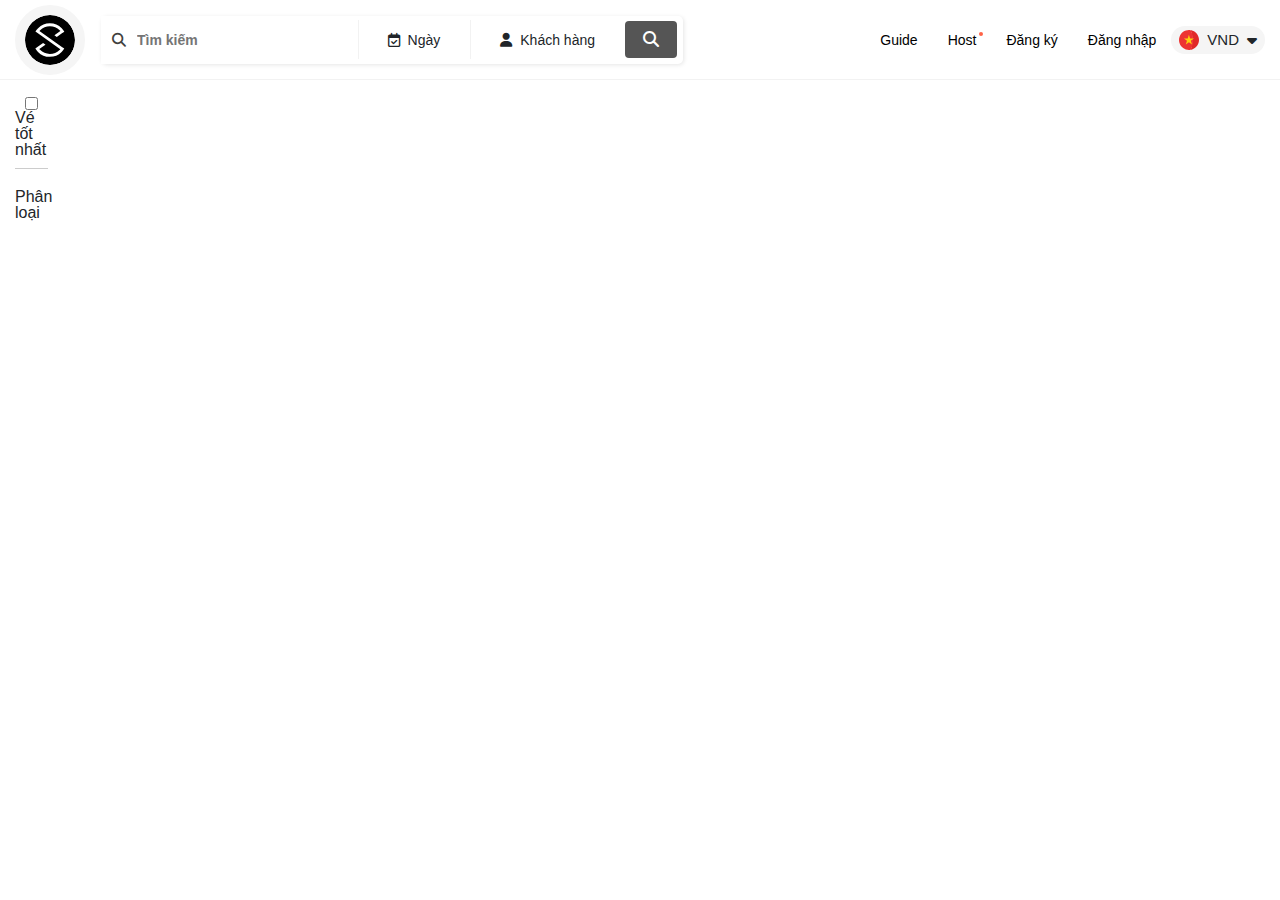
<file: flight.html>
<!DOCTYPE html>
<html lang="en">
    <head>
        <meta charset="UTF-8" />
        <meta http-equiv="X-UA-Compatible" content="IE=edge" />
        <meta name="viewport" content="width=device-width, initial-scale=1.0" />
        <title>Document</title>
        <link
            rel="stylesheet"
            href="https://cdnjs.cloudflare.com/ajax/libs/font-awesome/6.3.0/css/all.min.css"
        />
        <link rel="stylesheet" href="./assets/css/bootstrap.css" />
        <link rel="stylesheet" href="./assets/css/reset.css" />
        <link rel="stylesheet" href="./assets/css/style.css" />
    </head>
    <body>
        <!-- Start: Header -->
        <header class="header">
            <div class="container h-100">
                <div class="header__container">
                    <!-- Start: Header Logo -->
                    <div class="header__logo">
                        <a href="#">
                            <svg
                                version="1.1"
                                viewBox="0 0 50 50"
                                class="header__logo-pc-svg"
                                id="logo-pc"
                            >
                                <path
                                    pid="0"
                                    d="M25.093 0c13.781.06 24.94 11.317 24.882 25.106C49.917 38.894 38.663 50.058 24.88 50 11.1 49.942-.059 38.683.001 24.894.057 11.106 11.31-.058 25.092 0zm11.801 31.9L14.398 16.053c.241-.26.48-.518.74-.777 2.7-2.687 5.971-4.031 9.775-4.015 3.804.015 7.064 1.388 9.741 4.098.238.241.476.482.694.743l-5.951 4.133 2.381 1.688 5.153-3.576v.02L39.33 16.7c-.692-1.203-1.584-2.325-2.616-3.39-3.231-3.292-7.167-4.947-11.788-4.967-4.6-.019-8.53 1.603-11.809 4.867a17.806 17.806 0 00-2.682 3.408l1.429 1.004 23.429 16.51c-.24.26-.48.518-.74.777-2.7 2.687-5.971 4.011-9.775 3.996-3.803-.016-7.063-1.37-9.74-4.08-.258-.26-.496-.521-.734-.782l6.111-4.251-.139-.181-2.183-1.528-5.373 3.735v-.021l-2.377 1.65a17.824 17.824 0 002.654 3.43c3.253 3.291 7.169 4.946 11.769 4.965 4.62.021 8.549-1.602 11.83-4.866 1.06-1.075 1.96-2.21 2.682-3.406l-2.383-1.67z"
                                ></path>
                            </svg>
                        </a>
                    </div>
                    <!-- Start: Header Logo -->

                    <!-- Start: Header Search -->
                    <div class="header__search">
                        <div class="header__search-inputs">
                            <i
                                class="fa-solid fa-magnifying-glass header__search-icon"
                            ></i>
                            <input
                                type="text"
                                placeholder="Tìm kiếm"
                                class="header__search-input"
                            />
                        </div>

                        <div class="header__search-options">
                            <div class="header__search-options-item">
                                <i
                                    class="fa-regular fa-calendar-check header__search-options-icon"
                                ></i>
                                Ngày
                            </div>

                            <div class="header__search-options-item">
                                <i
                                    class="fa-solid fa-user header__search-options-icon"
                                ></i>
                                Khách hàng
                            </div>
                        </div>

                        <div class="header__search-submit">
                            <button class="header__search-btn">
                                <i
                                    class="fa-solid fa-magnifying-glass header__search-btn-icon"
                                ></i>
                            </button>
                        </div>
                    </div>
                    <!-- Start: Header Search -->

                    <!-- Start: Header Navigation -->
                    <div class="header__nav">
                        <ul class="header__nav-list">
                            <li class="header__nav-item">
                                <a href="#!" class="header__nav-link">
                                    Guide
                                </a>
                            </li>
                            <li class="header__nav-item">
                                <a href="#!" class="header__nav-link host">
                                    Host
                                </a>
                            </li>
                            <li class="header__nav-item">
                                <a href="#!" class="header__nav-link">
                                    Đăng ký
                                </a>
                            </li>
                            <li class="header__nav-item">
                                <a href="#!" class="header__nav-link">
                                    Đăng nhập
                                </a>
                            </li>
                            <li class="header__nav-item">
                                <div class="header__nav-language">
                                    <img
                                        src="./assets/imgs/vi.svg"
                                        alt=""
                                        class="header__nav-language-img"
                                    />
                                    <span class="header__nav-language-name"
                                        >VND</span
                                    >
                                    <i
                                        class="fa-solid fa-caret-down header__nav-language-icon"
                                    ></i>
                                </div>

                                <div class="change-language">
                                    <div class="change__language-container">
                                        <ul class="change__language-list">
                                            <li class="change__language-item">
                                                <div
                                                    class="change__language-wrapper"
                                                >
                                                    <img
                                                        src="./assets/imgs/vi.svg"
                                                        alt=""
                                                        class="header__nav-language-img"
                                                    />
                                                    <span
                                                        class="change__language-name"
                                                    >
                                                        Tiếng Việt
                                                    </span>
                                                    <i
                                                        class="fa-solid fa-check"
                                                    ></i>
                                                </div>
                                            </li>

                                            <li class="change__language-item">
                                                <div
                                                    class="change__language-wrapper"
                                                >
                                                    <img
                                                        src="./assets/imgs/en.svg"
                                                        alt=""
                                                        class="header__nav-language-img"
                                                    />
                                                    <span
                                                        class="change__language-name"
                                                    >
                                                        English
                                                    </span>
                                                </div>
                                            </li>

                                            <li class="change__language-item">
                                                <div
                                                    class="change__language-wrapper"
                                                >
                                                    <img
                                                        src="./assets/imgs/ko.svg"
                                                        alt=""
                                                        class="header__nav-language-img"
                                                    />
                                                    <span
                                                        class="change__language-name"
                                                    >
                                                        Korean
                                                    </span>
                                                </div>
                                            </li>
                                        </ul>

                                        <ul
                                            class="change__language-list space-line"
                                        >
                                            <li class="change__language-item">
                                                <div
                                                    class="change__language-wrapper"
                                                >
                                                    <strong>VND</strong>

                                                    <span
                                                        class="change__language-name"
                                                    >
                                                        Tiếng Việt
                                                    </span>
                                                    <i
                                                        class="fa-solid fa-check"
                                                    ></i>
                                                </div>
                                            </li>

                                            <li class="change__language-item">
                                                <div
                                                    class="change__language-wrapper"
                                                >
                                                    <strong>USD</strong>

                                                    <span
                                                        class="change__language-name"
                                                    >
                                                        United States Dollar
                                                    </span>
                                                </div>
                                            </li>
                                        </ul>
                                    </div>
                                </div>
                            </li>
                        </ul>
                    </div>
                    <!-- Start: Header Navigation -->
                </div>
            </div>
        </header>
        <!-- End: Header -->

        <div class="container content">
            <div class="row">
                <aside class="col-lg-3">
                    <div class="control__container">
                        <div class="form-group">
                            <input type="checkbox" name="all" id="all" />
                            <label for="all">Tất cả các vé</label>
                        </div>

                        <div class="form-group">
                            <input type="checkbox" name="best" id="best" />
                            <label for="best">Vé tốt nhất</label>
                        </div>
                    </div>

                    <section class="sorting">
                        <h3 class="sorting__title">Phân loại</h3>
                    </section>
                </aside>

                <main class="col-lg-9">
                    <h1>yyhgjvgbuhhv</h1>
                </main>
            </div>
        </div>

        <script src="./js/main.js"></script>
    </body>
</html>
</file>
<file: assets/css/style.css>
:root {
    --primary-color: #ff6347;
    --gray-color: #f5f5f5;
    --dark-color: #555555;
}

* {
    box-sizing: border-box;
}

html {
    font-size: 62.5%;
}

body {
    font-size: 1.6rem;
    font-family: "Poppins", sans-serif;
}

.section__title {
    margin-top: 60px;
    font-size: 2.8rem;
    font-weight: 600;
}

.section__subtitle {
    margin-top: 12px;
}

a {
    text-decoration: none;
}

strong {
    font-weight: 700;
}

/* ==================== Start Header ==================== */
.header {
    position: fixed;
    height: 80px;
    top: 0;
    left: 0;
    right: 0;
    z-index: 10;
    background: #fff;
    border-bottom: 1px solid #f2f2f2;
}

.header__container {
    display: flex;
    align-items: center;
    height: 100%;
}

.header__logo-pc-svg {
    width: 70px;
    height: 70px;
    border-radius: 50%;
    border: 10px solid var(--gray-color);
}

.header__logo-pc-svg:hover {
    fill: var(--primary-color);
    transition: 0.2s ease-in;
}

.header__search {
    display: flex;
    flex: 1;
    height: 48px;
    align-items: center;
    margin-left: 16px;
    border-radius: 5px;
    position: relative;
    box-shadow: 1px 1px 4px rgba(0, 0, 0, 0.1);
}

.header__search-inputs {
    position: relative;
    display: flex;
    height: 100%;
    align-items: center;
    font-size: 1.4rem;
    flex: 1;
}

.header__search-icon {
    position: absolute;
    color: #423f3e;
    width: 36px;
    display: flex;
    justify-content: center;
    align-items: center;
}

.header__search-input {
    padding-left: 36px;
    padding-right: 10px;
    height: 100%;
    width: 100%;
    font-weight: 600;
    border: none;
}

.header__search-input:focus {
    outline: none;
}

.header__search-options {
    display: flex;
    align-items: center;
    font-size: 1.4rem;
    font-weight: 500;
    height: 100%;
}

.header__search-options-item {
    display: flex;
    align-items: center;
    padding: 0 30px;
    height: 100%;
    cursor: pointer;
    position: relative;
}

.header__search-options-item::before {
    position: absolute;
    content: "";
    width: 1px;
    background: #f2f2f2;
    height: 80%;
    left: 0;
}

.header__search-options-icon {
    width: 20px;
}

.header__search-submit {
    margin-right: 6px;
}

.header__search-btn {
    background: var(--dark-color);
    border: none;
    border-radius: 4px;
    padding: 10px 18px;
    color: #fff;
}

.header__search-btn:hover {
    background: var(--primary-color);
}

/* Header nav */
.header__nav {
    flex: 1;
}

.header__nav-list {
    display: flex;
    align-items: center;
    justify-content: flex-end;
}

.header__nav-item {
    position: relative;
}

.header__nav-link {
    color: #000;
    font-size: 1.4rem;
    font-weight: 500;
    padding: 10px 15px;
}

.host::after {
    position: absolute;
    content: "";
    right: 8px;
    width: 4px;
    height: 4px;
    border-radius: 50%;
    background: var(--primary-color);
}

.header__nav-language {
    display: flex;
    align-items: center;
    background: var(--gray-color);
    padding: 4px 8px;
    border-radius: 999px;
    cursor: pointer;
}

.header__nav-language-img {
    width: 20px;
}

.header__nav-language-name {
    font-size: 1.5rem;
    padding: 0 8px;
    font-weight: 500;
}

.change-language {
    position: absolute;
    right: 0;
    top: 140%;
    width: 500px;
    display: none;
    background: #fff;
    transition: 0.3s ease-in;
    border: 1px solid #ddd;
    border-radius: 5px;
    box-shadow: 0 1px 2px rgba(0, 0, 0, 0.2);
}

.change-language.show {
    display: block;
}

.change__language-container {
    display: flex;
}

.change__language-container::before {
    position: absolute;
    content: "";
    width: 16px;
    height: 16px;
    right: 34px;
    top: -8px;
    background-color: #fff;
    border-radius: 2px;
    border-top: 1px solid #ddd;
    border-right: 1px solid #ddd;
    transform: rotate(-45deg);
}

.change__language-list {
    width: 50%;
    font-size: 1.5rem;
    margin: 10px 0;
}

.change__language-list.space-line::before {
    position: absolute;
    content: "";
    width: 1px;
    height: 90%;
    background-color: #ddd;
}

.change__language-item {
    padding: 12px 16px;
    cursor: pointer;
}

.change__language-item:hover {
    color: var(--primary-color);
    transition: 0.3s linear;
}

.change__language-wrapper {
    display: flex;
    align-items: center;
}

.change__language-name {
    padding: 0 12px;
}
/* ==================== End Header ==================== */

/* ==================== Start Slider ==================== */
.slider {
    margin-top: 130px;
}

.owl-dots {
    position: absolute;
    right: 30px;
    bottom: 5px;
}

.owl-dot:focus {
    outline: none;
}

.slider img {
    width: 100%;
    height: 100%;
    border-radius: 20px;
}
/* ==================== End Slider ==================== */

/* ==================== Start Welcome ==================== */
.welcome {
    margin-top: 60px;
}

.welcome__heading {
    font-size: 2.8rem;
    font-weight: 600;
}

.welcome_desc {
    margin-top: 16px;
    line-height: 1.8;
}

.welcome-link:hover {
    color: var(--primary-color);
}
/* ==================== End Welcome ==================== */

/* ==================== Start Location ==================== */
.location__slider {
    margin-top: 20px;
}

.location__slider-item {
    height: 300px;
    position: relative;
}

.location__slider-img {
    width: 100%;
    height: 100%;
    border-radius: 5px;
    object-fit: cover;
}

.location__slider-info {
    position: absolute;
    top: 0;
    left: 0;
    color: #fff;
    width: 100%;
    height: 100%;
}

.location__slider-name {
    font-size: 2.5rem;
    font-weight: 700;
    padding-left: 16px;
    padding-top: 90%;
}

.location__slider-desc {
    display: block;
    margin-top: 12px;
    padding-left: 16px;
}

.owl-nav {
    position: absolute;
    width: 100%;
    top: 50%;
    transform: translateY(-50%);
    color: #555;
    display: flex;
    justify-content: space-between;
}

.owl-nav button.owl-prev {
    width: 50px;
    height: 50px;
    background: #fff !important;
    border-radius: 100%;
    margin-left: -20px;
    display: flex;
    align-items: center;
    justify-content: center;
    border: 1px solid #ddd !important;
}

.owl-nav button.owl-next {
    width: 50px;
    height: 50px;
    background: #fff !important;
    border-radius: 100%;
    margin-right: -20px;
    display: flex;
    align-items: center;
    justify-content: center;
    border: 1px solid #ddd !important;
}

.owl-nav button.owl-prev:focus,
.owl-nav button.owl-next:focus {
    outline: none;
}
/* ==================== End Location ==================== */

/* ==================== Start Promotion ==================== */
/* .content__slider {
    margin-top: 24px;
}

.content__promotion-img {
    width: 100%;
    height: 100%;
    border-radius: 10px;
} */

.promotion__slider {
    margin-top: 24px;
    display: flex;
    gap: 16px;
}

.promotion__img {
    width: 100%;
    border-radius: 5px;
}
/* ==================== End Promotion ==================== */

/* ==================== Start Suggest ==================== */
.suggest__name {
    margin-top: 30px;
    font-size: 2rem;
    font-weight: 600;
}

.suggest__list {
    margin-top: 20px;
    display: flex;
    gap: 16px;
}

.suggest__item {
    position: relative;
    box-shadow: 0 1px 1px rgba(0, 0, 0, 0.2);
    border-radius: 12px;
}

.suggest__item:hover {
    box-shadow: 0 2px 4px rgba(0, 0, 0, 0.2);
}

.suggest__item:hover .suggest__item-image {
    transform: scale(1.02);
}

.suggest__item-img {
    width: 100%;
    display: block;
    overflow: hidden;
}

.suggest__item-image {
    width: 100%;
    display: block;
    border-radius: 8px 8px 0 0;
    transition: 0.4s;
}

.suggest__item-name {
    position: absolute;
    top: 20%;
    color: #fff;
    font-weight: 700;
    text-align: center;
    width: 100%;
}

.suggest__item-city {
    font-size: 2.4rem;
    font-weight: 600;
    /* text-shadow: 0 1px 2px rgba(0, 0, 0, 0.1); ======================================================*/
}

.suggest__item-country {
    margin-top: 16px;
}

.suggest__item-data {
    padding: 12px 0;
    /* border: 1px solid #ddd; */
    min-width: 250px;
    border-radius: 0 0 8px 8px;
}

.suggest__item-row,
.suggest__item-title-row {
    position: relative;
    display: flex;
    justify-content: space-between;
    padding: 8px 20px;
}

.suggest__item-row:hover {
    background: #85c2fb;
}

.suggest__item-title-origin,
.suggest__item-title-price {
    color: #a7a7a7;
    font-weight: 600;
}

.suggest__item-origin {
    color: #000;
}

.suggest__item-price {
    padding-right: 10px;
    color: #0085ff;
    font-weight: 600;
    font-size: 1.5rem;
}

.suggest__item-price span {
    position: absolute;
    font-size: 1.2rem;
    text-decoration: underline;
    right: 20;
}
/* ==================== End Suggest ==================== */

/* ==================== Start Explore ==================== */
.explore__list {
    margin-top: 24px;
    display: flex;
    flex-wrap: wrap;
    gap: 16px;
}

.explore__item {
    position: relative;
    width: calc(33.333% - 11px);
}

.explore__item:hover .explore__item-img {
    filter: blur(1px);
    transform: scale(1.005);
}

.explore__item-img {
    width: 100%;
    height: 230px;
    object-fit: cover;
    border-radius: 8px;
}

.explore__item-name {
    position: absolute;
    top: 30px;
    left: 50%;
    transform: translateX(-50%);
    background: rgb(0 0 0 / 23%);
    border-radius: 50px;
    padding: 10px 16px;

    font-weight: 500;
    color: #fff;
    letter-spacing: 1px;

    cursor: pointer;
    text-align: center;
}

.explore__item-name:hover {
    background: rgb(0 0 0 / 50%);
}

.explore__item-desc {
    position: absolute;
    bottom: 20px;
    left: 16px;
    color: #fff;
    line-height: 1.5;
    padding-right: 16px;
}

/* ==================== End Explore ==================== */

/* ==================== End Explore ==================== */
.tutorial__slider {
    margin-top: 24px;
}
/* ==================== End Explore ==================== */

/* ==================== Start Download ==================== */
.download__app {
    margin-top: 60px;
    padding-bottom: 40px;
}

.download__app-introduce {
    width: 50%;
    padding: 0 16px;
}

.download__app-logo-svg {
    width: 345px;
}

.download__title {
    margin-top: 12px;
    margin-bottom: 28px;
}

.download__subtitle {
    font-size: 1.6rem;
    line-height: 1.6;
}

.download__app-picture {
    margin-top: 45px;
}

.download__app-qrcode {
    width: 50%;
    display: flex;
    justify-content: center;
    align-items: center;
}

.download__app-qrcode-img {
    width: 180px;
    height: 180px;
    padding: 10px;
    border: 1px solid #ccc;
}

.download__app-app {
    width: 50%;
    display: flex;
    flex-direction: column;
}

.download__app-store-img {
    width: 140px;
}

.download__app-store + .download__app-store {
    margin-top: 16px;
}

.download__app-img {
    width: 50%;
}

.download__app-by-img {
    width: 100%;
}
/* ==================== End Download ==================== */

/* ==================== Start Footer ==================== */
.footer {
    padding-top: 50px;
    border-top: 1px solid #ccc;
}

.contact-icon {
    font-size: 2.8rem;
    margin-right: 12px;
}

.contact__content-title {
    font-weight: 600;
    margin-bottom: 8px;
}

.footer__content-heading {
    margin-bottom: 8px;
    font-weight: 600;
    line-height: 1.2;
}

.footer__homestay-item a {
    display: block;
    padding: 8px 0;
    color: #222;
}

.footer__homestay-item a:hover {
    color: var(--primary-color);
    transition: 0.2s linear;
}

.contact-item {
    padding: 16px 0;
    display: flex;
    align-items: center;
}

.app-download-qrcode {
    width: 100px;
    height: 100px;
    padding: 10px;
    margin-right: 28px;
    border: 1px solid #ccc;
}

.app-download-store-img {
    width: 100px;
}

.social {
    padding: 45px 0;
    border-bottom: 1px solid #ccc;
}

.payment-methods {
    display: flex;
}

.business-partner {
    display: flex;
}

.business-img {
    width: 150px;
    margin-right: 25px;
}

.social-network {
    display: flex;
}

.social-network {
    margin-top: 18px;
}

.social-icon {
    font-size: 3rem;
}

.social-item + .social-item {
    margin-left: 16px;
}

.copyright {
    margin-top: 20px;
}

.copyright-content {
    font-size: 1.3rem;
    text-align: center;
}

.copyright-content + .copyright-content {
    margin-top: 8px;
}

.author-copyright {
    margin-top: 20px;
    text-align: center;
}
/* ==================== End Footer ==================== */

/* Flight */

.control__container {
    margin-bottom: 20px;
    border-bottom: 1px solid #ccc;
}

/* ============= Register ================ */
.main__login,
.main__register {
    width: 100vw;
    background-color: #4158d0;
    background-image: linear-gradient(
        43deg,
        #4158d0 0%,
        #c850c0 46%,
        #ffcc70 100%
    );
}

.content {
    display: flex;
    width: 100vw;
    height: 100vh;
}
.form {
    width: 360px;
    padding: 32px 24px;
    text-align: center;
    background: #fff;
    margin: auto;
    align-self: center;
    border-radius: 8px;
    box-shadow: 0 2px 5px 0 rgba(51, 62, 73, 0.1);
}

.form .heading {
    font-weight: 700;
    font-size: 4rem;
    color: #dc4298;
}

.space {
    margin-top: 70px;
}

.form-group {
    display: flex;
    flex-direction: column;
}

.form-group + .form-group {
    margin-top: 20px;
}

.form-labe,
.form-message {
    text-align: left;
}

.form-labe {
    font-weight: 500;
    font-size: 1.6rem;
    color: #000;
    padding-bottom: 8px;
}

.form-control {
    height: 40px;
    padding: 8px 12px;
    border: 1px solid #b3b3b3;
    border-radius: 3px;
    outline: none;
    font-size: 1.4rem;
}

.form-control:hover {
    border-color: #1dffba;
}

.form-group.invalid .form-control {
    border-color: #f33a58;
}

.form-group.invalid .form-message {
    color: #f33a58;
}

.form-submit {
    outline: none;
    border: none;
    margin-top: 25px;
    width: 100%;
    border-radius: 999px;
    padding: 8px 16px;
    cursor: pointer;
    color: #fff;
    background-color: #dc4298;
    margin-bottom: 20px;
}
</file>
